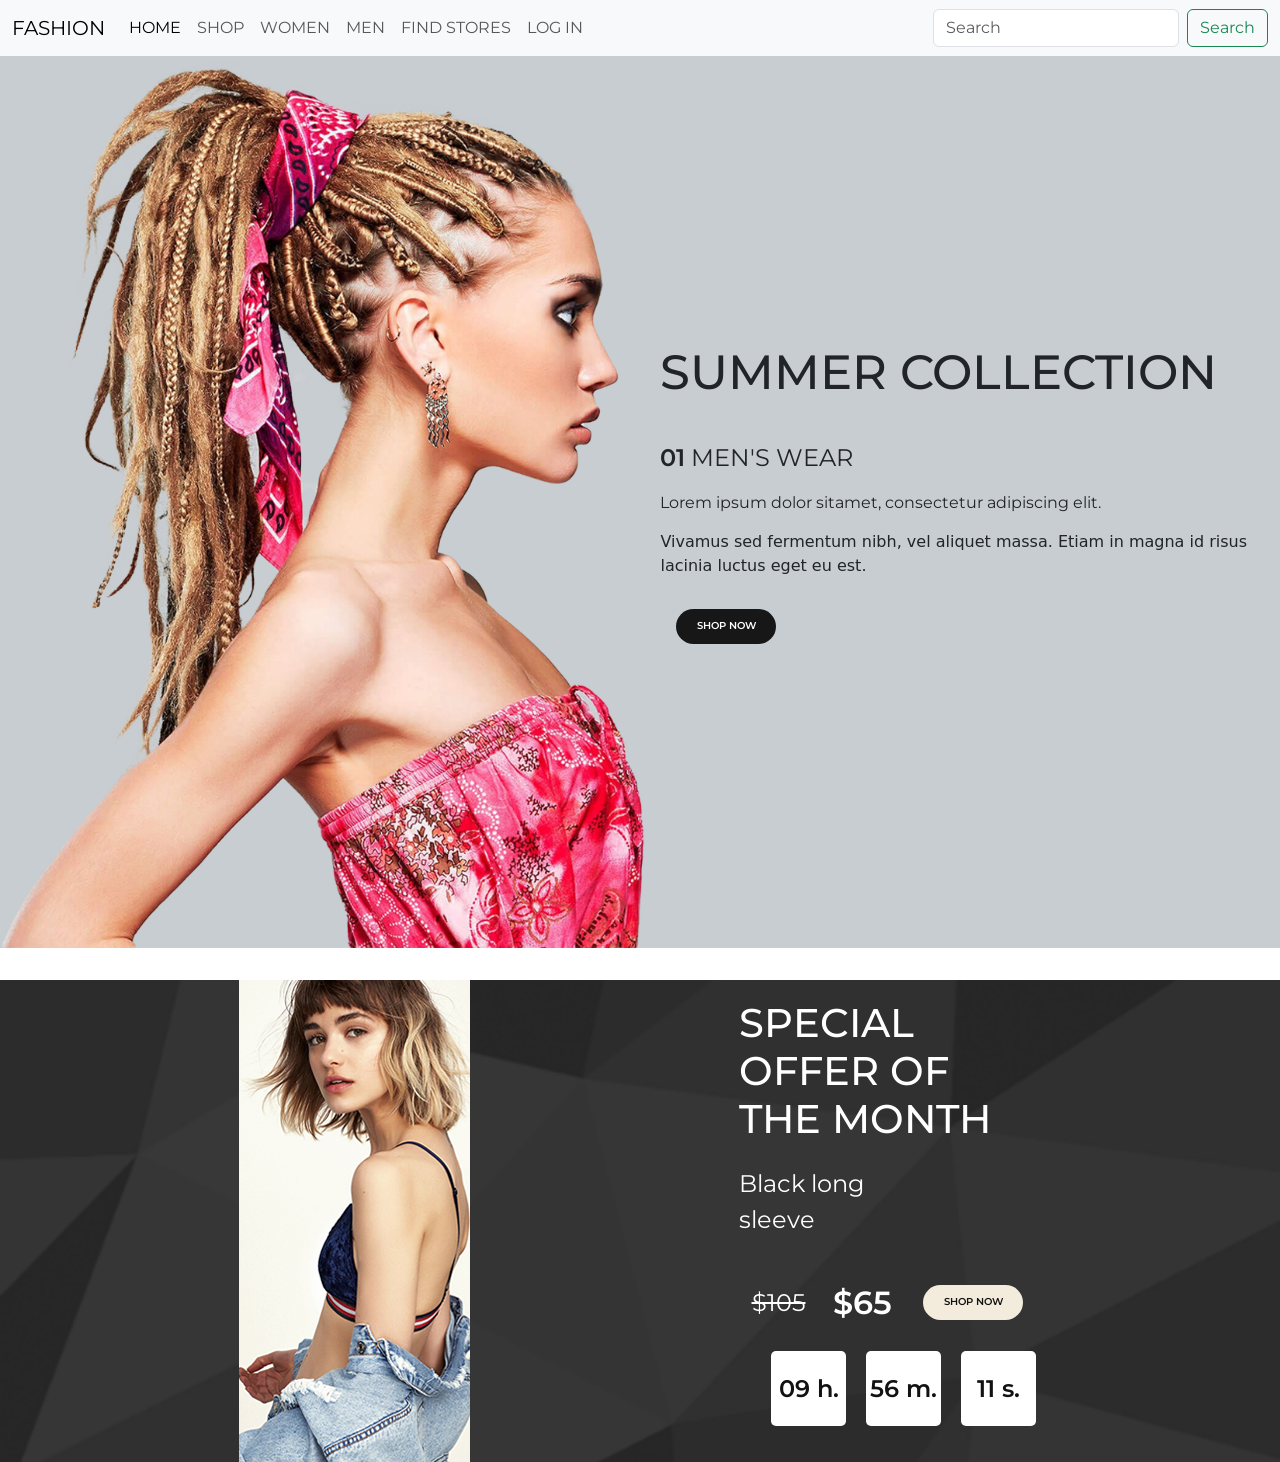
<file: index.html>
<!doctype html>
<html lang="en">
  <head>
    <meta charset="UTF-8" />
    <meta name="viewport" content="width=device-width, initial-scale=1.0" />
    <title>Fashion store</title>
    <!-- <link rel="shortcut icon" href="#" type="image/x-icon" /> -->
    <link rel="stylesheet" href="css/index.css" />

    <link
      href="https://cdn.jsdelivr.net/npm/bootstrap@5.3.3/dist/css/bootstrap.min.css"
      rel="stylesheet"
    />
    <!-- Scripts -->
    <script src="./js/htmx.min.js"></script>
  </head>
  <body>
    <header
      data-hx-trigger="load"
      data-hx-swap="outerHTML"
      data-hx-get="index.header.partial.html"
    ></header>

    <main>
      <section
        data-hx-trigger="load"
        data-hx-swap="outerHTML"
        data-hx-get="index.featured.partial.html"
      ></section>
    </main>

    <footer
      data-hx-trigger="load"
      data-hx-swap="outerHTML"
      data-hx-get="global.footer.partial.html"
    ></footer>
  </body>

  <!-- JS Modules -->
  <!-- <script type="module" src="js/index.js"></script> -->
  <script src="https://cdn.jsdelivr.net/npm/bootstrap@5.3.3/dist/js/bootstrap.bundle.min.js"></script>
</html>
</file>
<file: css/index.css>
/* Fonts*/
@import url("https://fonts.googleapis.com/css2?family=Montserrat:wght@100..900&display=swap");

/* Styles */
@import url("./global.css");
@import url("./index/header.css");
@import url("./index/hero.css");
</file>
